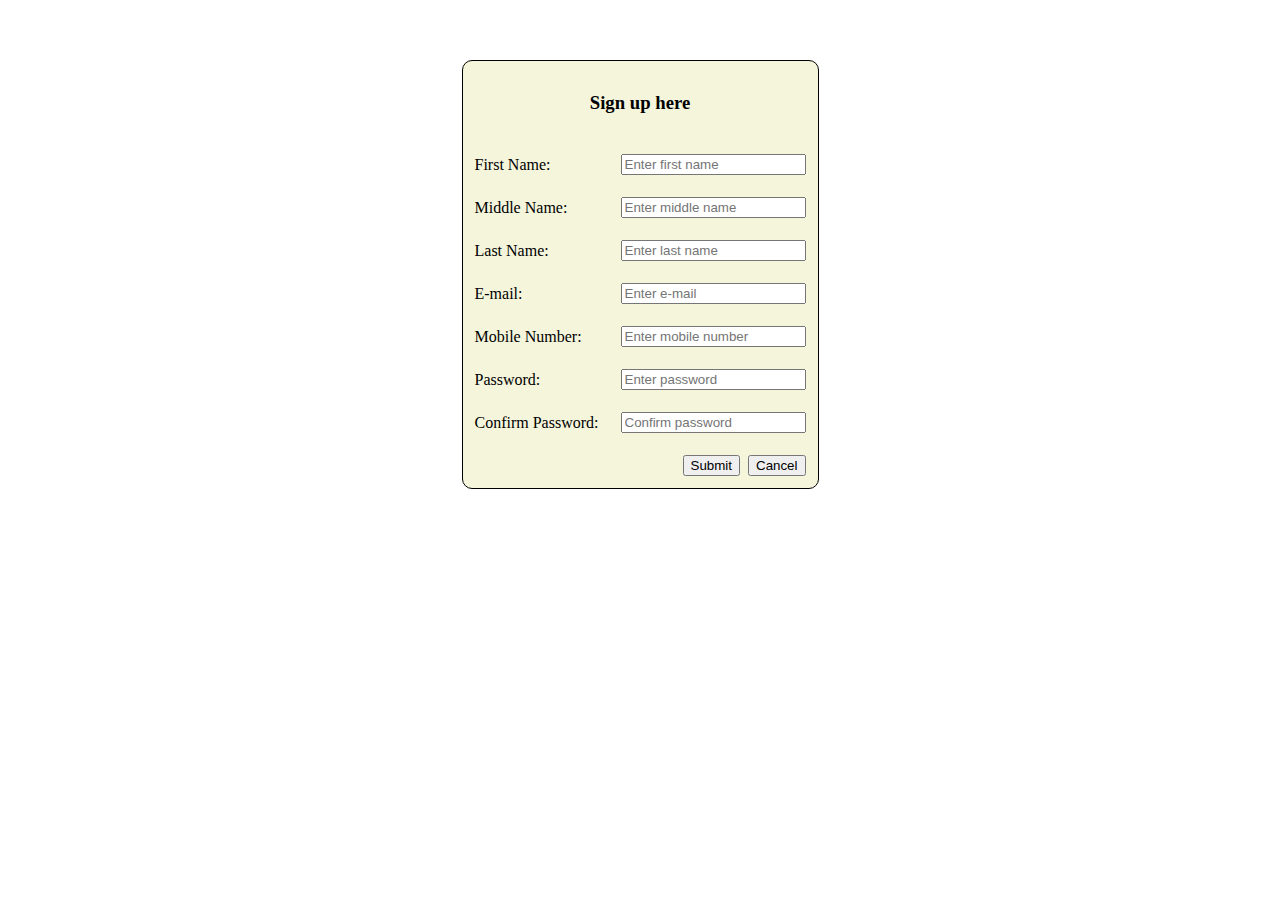
<file: Signup.html>
<!DOCTYPE html>
<html lang="en">
<head>
    <!--<meta charset="UTF-8">
    <meta http-equiv="X-UA-Compatible" content="IE=edge">
    <meta name="viewport" content="width=device-width, initial-scale=1.0">-->
    <title>Sign Up page</title>
    <style>
        table{
            margin-top: 60px;
            border: 1px solid black;
            border-radius: 10px;
            background-color: beige;
        }
    </style>
</head>
<body>
    <form action="">
        <table align="center" cellpadding="10">
            <tr>
                <td colspan="2" align="center"><h3>Sign up here</h3></td>
            </tr>
            <tr>
                <td>First Name: </td>
                <td><input type="text" name="firstname" class="fname" placeholder="Enter first name" required></td>
            </tr>
            <tr>
                <td>Middle Name: </td>
                <td><input type="text" name="middlename" class="mname" placeholder="Enter middle name"></td>
            </tr>
            <tr>
                <td>Last Name: </td>
                <td><input type="text" name="middlename" class="mname" placeholder="Enter last name" required></td>
            </tr>
            <tr>
                <td>E-mail: </td>
                <td><input type="email" name="email" class="mail" placeholder="Enter e-mail"></td>
            </tr>
            <tr>
                <td>Mobile Number: </td>
                <td><input type="number" name="mnumber" class="mnum" placeholder="Enter mobile number" required></td>
            </tr>
            <tr>
                <td>Password: </td>
                <td><input type="password" class="password" placeholder="Enter password"></td>
            </tr>
            <tr>
                <td>Confirm Password: </td>
                <td><input type="password" class="password1" placeholder="Confirm password"></td>
            </tr>
            <tr>
                <td colspan="2" align="right"><input type="submit" value="Submit">&nbsp;&nbsp;<input type="reset" value="Cancel"></td>
            </tr>
        </table>
    </form>
</body>
</html>
</file>
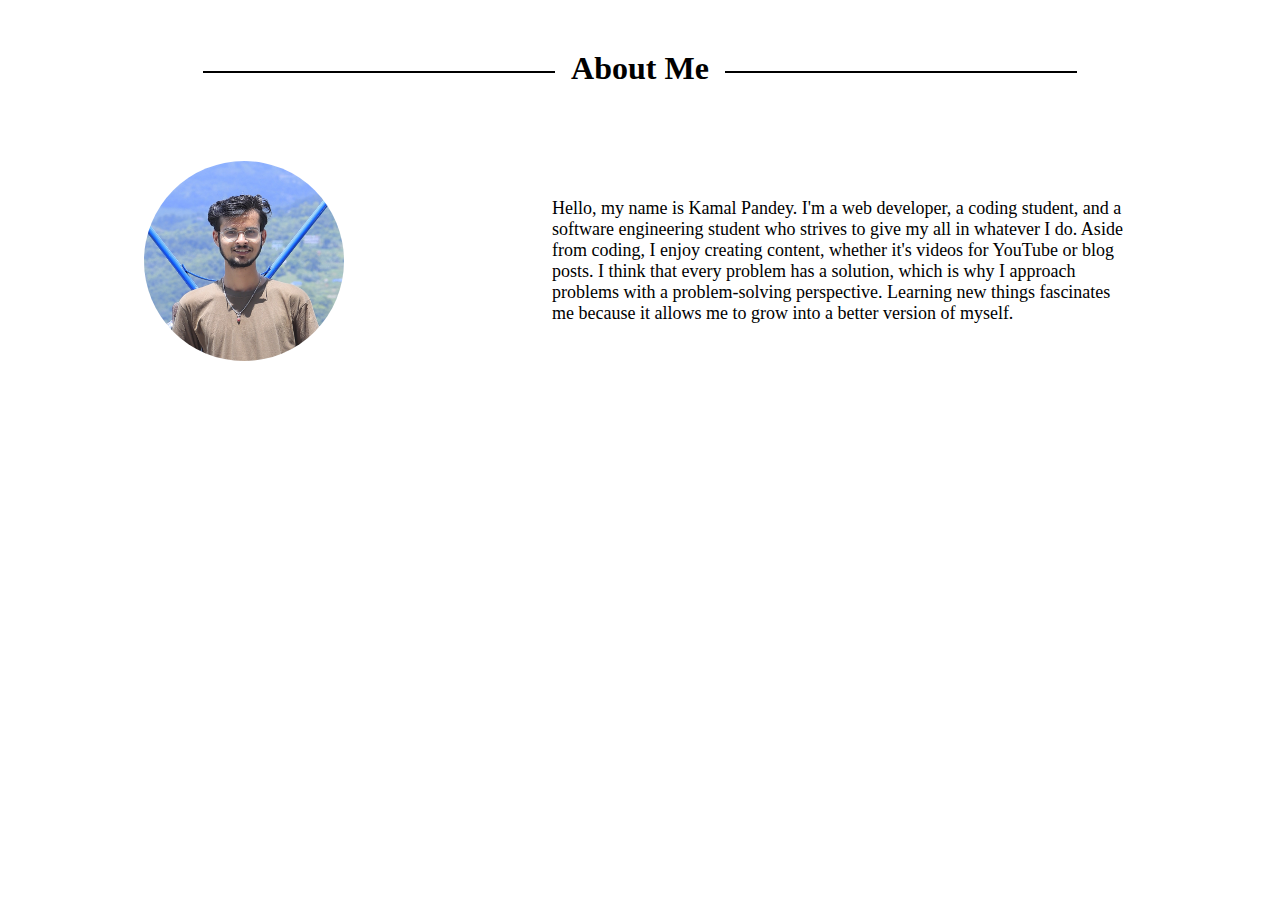
<file: components/About/About.html>
<!DOCTYPE html>
<html lang="en">
<head>
    <meta charset="UTF-8">
    <meta http-equiv="X-UA-Compatible" content="IE=edge">
    <meta name="viewport" content="width=device-width, initial-scale=1.0">
    <link rel="stylesheet" href="about.css">
    <title>About Me</title>
</head>
<body>
    <div class="container">
        <div class="about">
            <h3  class="about_me"><span>About Me</span></h3>
            <hr/>
        </div>
        <div class="about_content">
            <img src="../Kamalpandey.jpg" alt="about me image" class="about_img" height="200px" width="200px">
            <div class="about_text">
                <span>
                    Hello, my name is Kamal Pandey. I'm a web developer, a coding
            student, and a software engineering student who strives to give my
            all in whatever I do. Aside from coding, I enjoy creating content,
            whether it's videos for YouTube or blog posts. I think that every
            problem has a solution, which is why I approach problems with a
            problem-solving perspective. Learning new things fascinates me
            because it allows me to grow into a better version of myself.
                </span>
            </div>
        </div>
    </div>
</body>
</html>
</file>
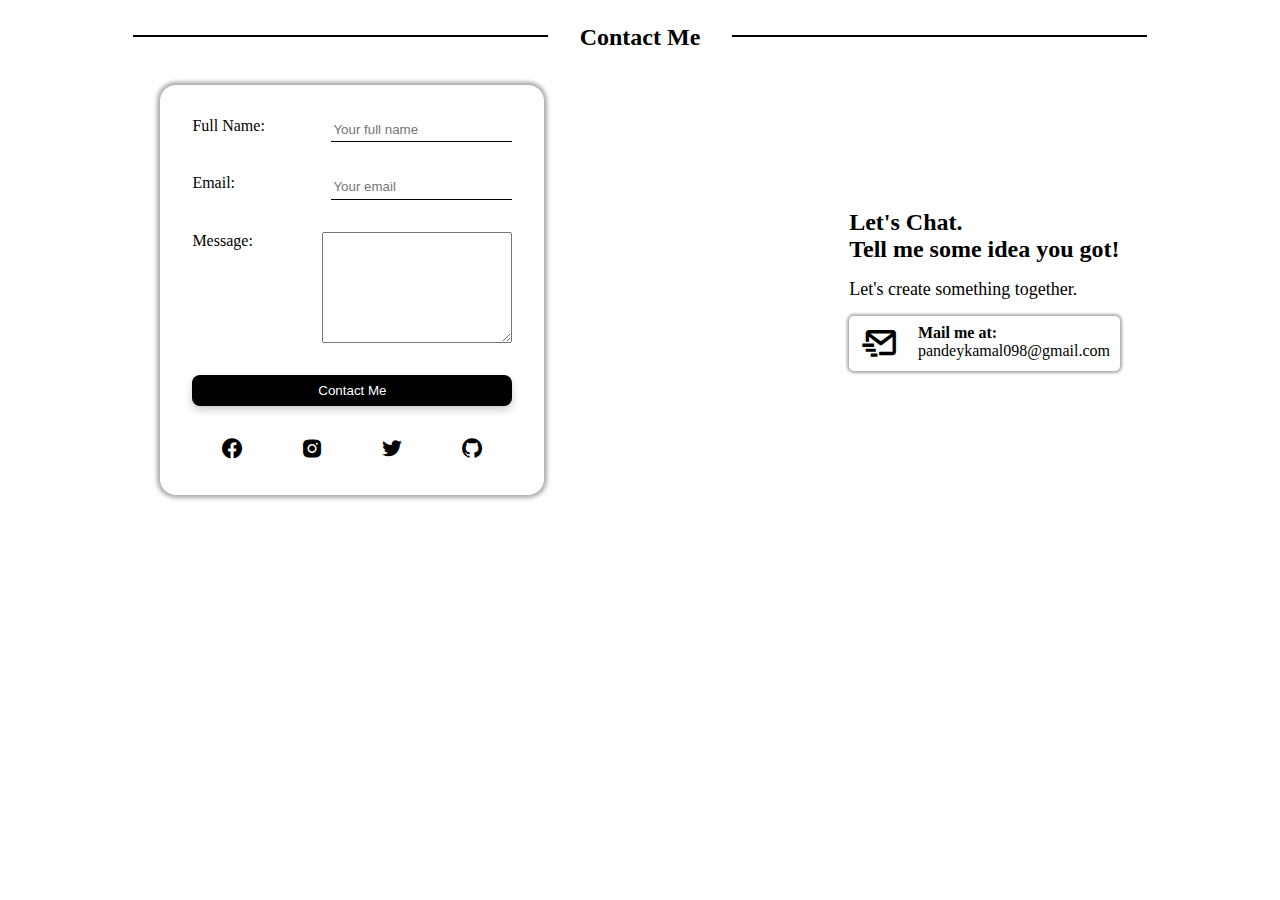
<file: components/Contact/Contact.html>
<!DOCTYPE html>
<html lang="en">
<head>
    <meta charset="UTF-8">
    <meta http-equiv="X-UA-Compatible" content="IE=edge">
    <meta name="viewport" content="width=device-width, initial-scale=1.0">
    <link rel="stylesheet" href="contact.css">
    <link href='https://unpkg.com/boxicons@2.1.4/css/boxicons.min.css' rel='stylesheet'>
    <title>Contact Me</title>
</head>
<body>
    <div class="container_contact">
        <div class="top">
            <h3><span>Contact Me</span></h3>
            <hr/>
        </div>
        <div class="content">
            <div class="form_content">
                <form>
                    <div>
                        <label for="fullname">Full Name: </label>
                        <input class="form_details" id="fullname" type="text" placeholder="Your full name"/>
                    </div>
                    <div>
                        <label for="email">Email: </label>
                        <input class="form_details" type="text" id="email" placeholder="Your email"/>
                    </div>
                    <div>
                        <label for="message">Message: </label>
                        <textarea name="message" id="message" cols="21" rows="7"></textarea>
                    </div>
                    <div>
                        <button class="contact_button">Contact Me</button>
                    </div>
                </form>
                <div class="social_links">
                    <a href="https://www.facebook.com/kamal.pandey03/"><i class='bx bxl-facebook-circle'></i></a>
                    <a href="https://www.instagram.com/kamalpandey_03/"><i class='bx bxl-instagram-alt'></i></a>
                    <a href="https://twitter.com/kamalpandey03"><i class='bx bxl-twitter' ></i></a>
                    <a href="https://github.com/Kamal-pandey03"><i class='bx bxl-github' ></i></a>
                </div>
            </div>
            <div class="text_content">
                <div class="text_heading">
                    <span>Let's Chat. <br/> Tell me some idea you got!</span>
                </div>
                <div class="text_description">
                    <span>Let's create something together.</span>
                </div>
                <div class="text_mail">
                    <div class="mail_icon">
                        <i class='bx bx-mail-send'></i>
                    </div>
                    <div class="mail_text">
                        <span class="mail_heading">Mail me at: </span>
                        <span class="mail_description">pandeykamal098@gmail.com</span>
                    </div>
                </div>
            </div>
        </div>
    </div>
</body>
</html>
</file>
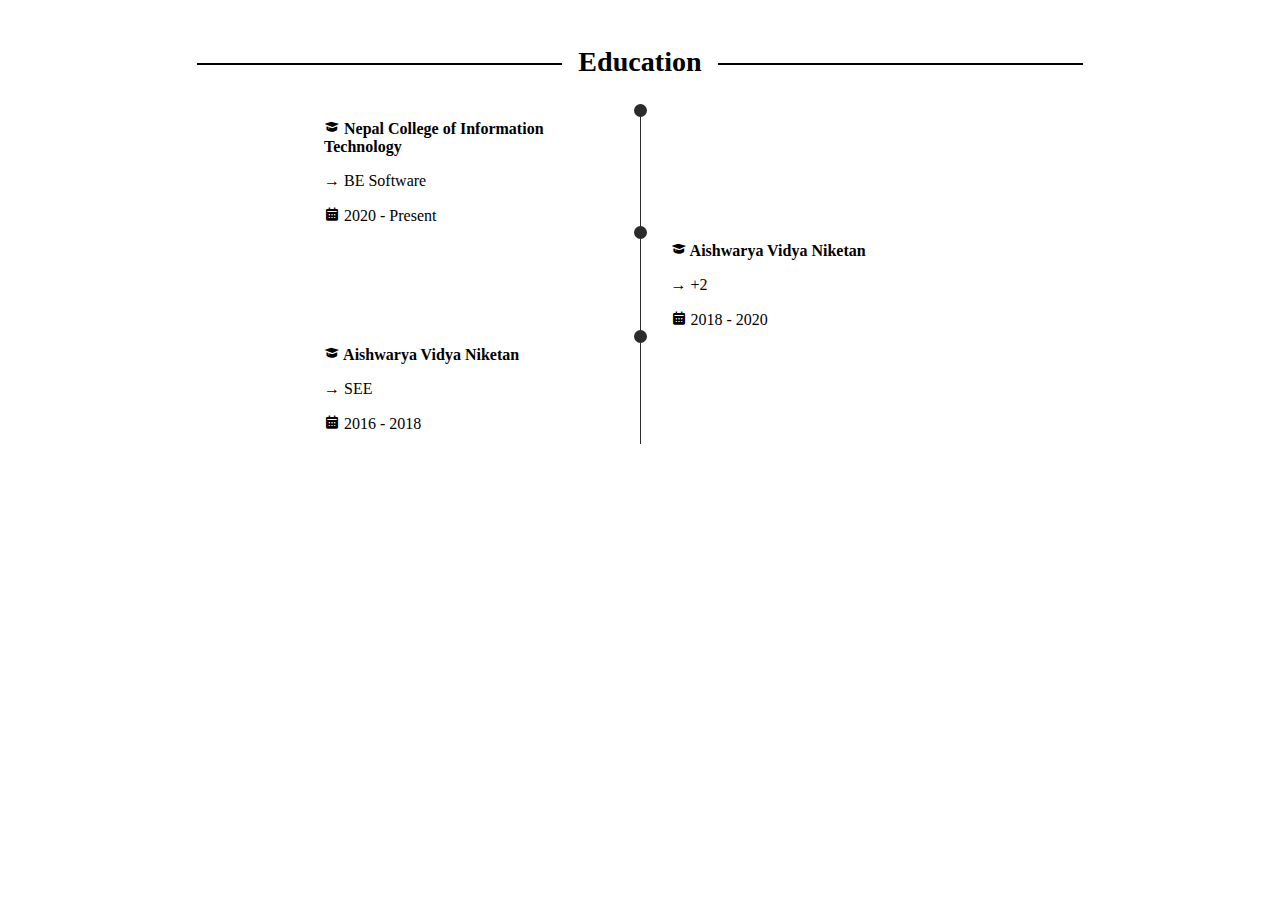
<file: components/Education/Education.html>
<!DOCTYPE html>
<html lang="en">
  <head>
    <meta charset="UTF-8" />
    <meta http-equiv="X-UA-Compatible" content="IE=edge" />
    <meta name="viewport" content="width=device-width, initial-scale=1.0" />
    <link rel="stylesheet" href="edu.css" />
    <link
      href="https://unpkg.com/boxicons@2.1.4/css/boxicons.min.css"
      rel="stylesheet"
    />
    <title>Education</title>
  </head>
  <body>
    <div class="container">
      <div class="education_text">
        <h3><span>Education</span></h3>
        <hr />
      </div>
      <div class="education_details">
        <div class="education_data">
          <div>
            <h3 class="education_title">
              <i class="bx bxs-graduation"></i> Nepal College of Information
              Technology
            </h3>
            <span class="education_subtitle"> &rarr; BE Software</span>
            <div class="education_calender">
              <i class="bx bxs-calendar"></i> 2020 - Present
            </div>
          </div>
          <div class="decoration">
            <span class="circle"></span>
            <span class="line"></span>
          </div>
        </div>
        <div class="education_data">
          <div class="addition"></div>
          <div class="decoration">
            <span class="circle"></span>
            <span class="line"></span>
          </div>
          <div>
            <h3 class="education_title">
              <i class="bx bxs-graduation"></i> Aishwarya Vidya Niketan
            </h3>
            <span class="education_subtitle"> &rarr; +2</span>
            <div class="education_calender">
              <i class="bx bxs-calendar"></i> 2018 - 2020
            </div>
          </div>
        </div>
        <div class="education_data">
          <div>
            <h3 class="education_title">
              <i class="bx bxs-graduation"></i> Aishwarya Vidya Niketan
            </h3>
            <span class="education_subtitle"> &rarr; SEE</span>
            <div class="education_calender">
              <i class="bx bxs-calendar"></i> 2016 - 2018
            </div>
          </div>
          <div class="decoration">
            <span class="circle"></span>
            <span class="line"></span>
          </div>
        </div>
      </div>
    </div>
  </body>
</html>
</file>
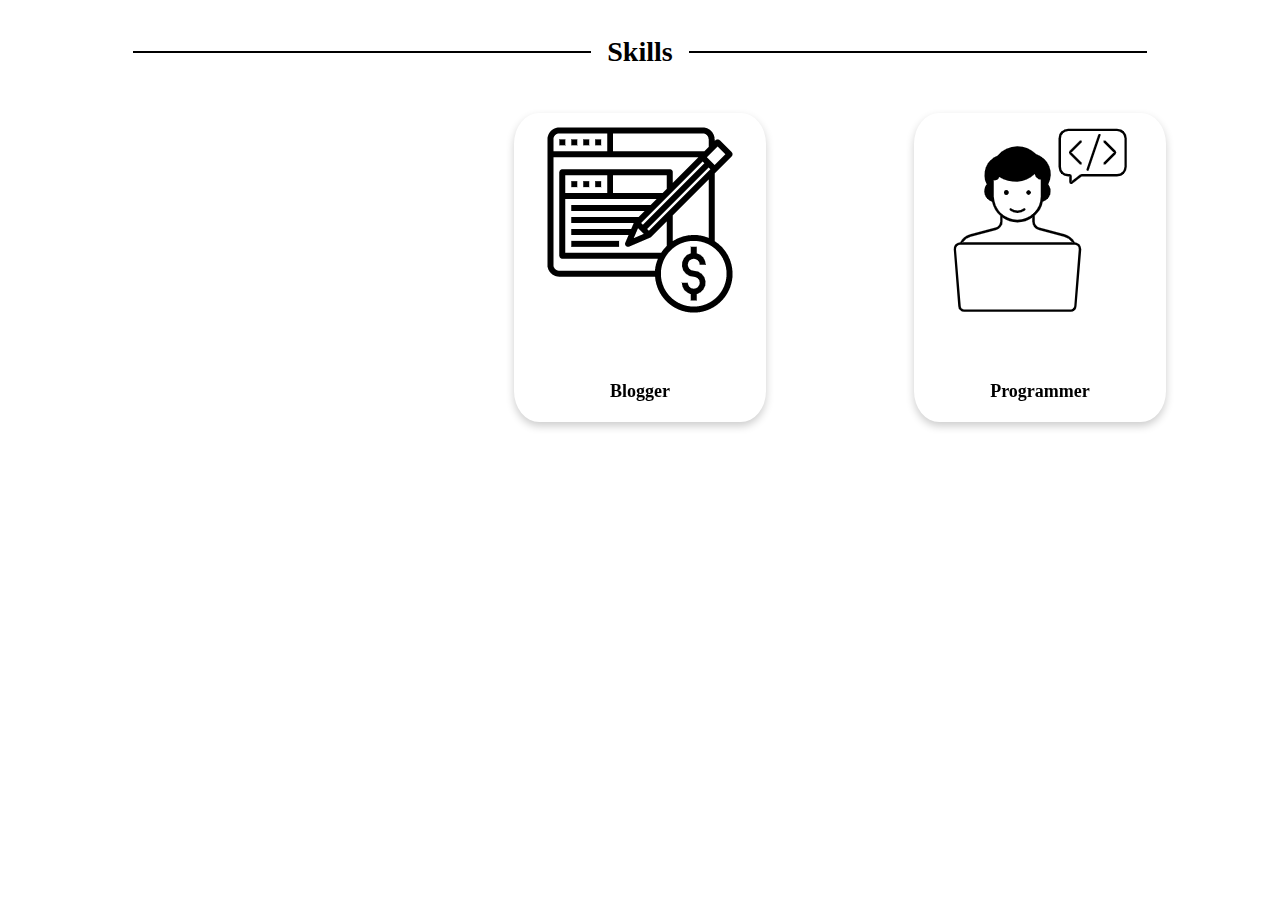
<file: components/Skills/Skill.html>
<!DOCTYPE html>
<html lang="en">
  <head>
    <meta charset="UTF-8" />
    <meta http-equiv="X-UA-Compatible" content="IE=edge" />
    <meta name="viewport" content="width=device-width, initial-scale=1.0" />
    <title>Skills</title>
    <link rel="stylesheet" href="skill.css" />
  </head>
  <body>
    <div class="container">
      <div class="skill_text">
        <h3><span>Skills</span></h3>
        <hr />
      </div>
      <div class="skills">
        <div class="skill_list hidden">
          <div>
            <img
              class="img"
              src="Content writer.png"
              alt="content creator writer"
            />
          </div>
          <div class="image_content">
            <h4>Content Writer</h4>
          </div>
        </div>
        <div class="skill_list hidden">
          <div>
            <img class="img" src="Blogger.png" alt="blogger" />
          </div>
          <div class="image_content">
            <h4>Blogger</h4>
          </div>
        </div>
        <div class="skill_list hidden">
          <div>
            <img class="img" src="Programmer.png" alt="programmer" />
          </div>
          <div class="image_content">
            <h4>Programmer</h4>
          </div>
        </div>
      </div>
    </div>
    <script>
      const observer = new IntersectionObserver(
        (entries) => {
          entries.forEach((entry) => {
            console.log(entry);
            entry.target.classList.toggle("show", entry.isIntersecting);
            // if (entry.isIntersecting) {
            //  observer.unobserve(entry.target);
            // }
            // if (entry.isIntersecting) {
            //   entry.target.classList.add("show");
            // } else {
            //   entry.target.classList.remove("show");
            // }
          });
        },
        { threshold: 0.5 }
      );
      const hiddenElements = document.querySelectorAll(".hidden");
      hiddenElements.forEach((el) => observer.observe(el));
    </script>
  </body>
</html>
</file>
<file: components/About/about.css>
.container{
    display: grid;
    row-gap: 2rem;
}
.about_me{
    text-align: center;
    font-size: xx-large;
    padding: 10px 0px;
}
.about_me span{
    padding-right: 1rem;
    padding-left: 1rem;
    background-color: white;
}
hr{
    width: 69%;
    border: 1px solid black;
    margin-top: -3.6rem;
}
.about_content{
    margin: 3rem;
    display: flex;
    justify-content: space-around;
    align-items: center;
    column-gap: 2rem;
}
.about_text{
    width: 50%;
    font-size: large;
    font-weight: 300;
}
.about_img{
    border-radius: 50%;
}

/*------------------BreakPoints------------------*/
@media screen and (max-width: 992px) {
    .about_text{
        font-size: large;
        font-weight: 300;
    }

}
@media screen and (max-width:720px) {
    .about_content{
        display: flex;
        flex-direction: column;
        align-items: center;
        gap: 2rem;
    }
    .about_text{
        width: 100%;
    }
    .about_me{
        font-size: x-large;
    }
    hr{
        margin-top: -3rem;
    }
}
@media screen and (max-width:560px) {
    .about_me{
        font-size: larger;
    }
    .about_text{
        font-size: medium;
    }
    hr{
        margin-top: -2.6rem;
    }
}
@media screen and (max-width:430px) {
    .about_img{
        height: 150px;
        width: 150px;
    }
    .about_text{
        font-size: medium;
    }

}
</file>
<file: components/Contact/contact.css>
.top h3 {
  font-size: x-large;
  text-align: center;
}
.top span {
  padding: 1rem 2rem;
  background-color: white;
}
hr {
  border: 1px solid black;
  width: 80%;
  margin-top: -2.5rem;
}
.content {
  margin-top: 3rem;
  display: flex;
  justify-content: space-around;
  align-items: center;
}
.form_content {
  padding: 2rem;
  border-radius: 1rem;
  box-shadow: 0px 0px 4px 3px rgb(170, 170, 170);
}
.form_content form {
  height: 18rem;
  width: 20rem;
  display: flex;
  flex-direction: column;
  row-gap: 2rem;
}
.form_content form div {
  display: flex;
  flex-direction: row;
  justify-content: space-between;
}
.contact_button {
  padding: 0.5rem;
  width: 100%;
  border: none;
  color: white;
  background-color: black;
  border-radius: 8px;
  box-shadow: 0 4px 8px 0 rgba(0, 0, 0, 0.2);
  cursor: pointer;
}
.form_details {
  height: 1.4rem;
  border: none;
  border-bottom: 1px solid black;
}
.social_links {
  margin-top: 2rem;
  display: flex;
  justify-content: space-around;
}
.social_links i {
  cursor: pointer;
  font-size: x-large;
  color: black;
}

/*-------Text content CSS----------*/
.text_content {
  display: grid;
  grid-template-columns: repeat(1, 1fr);
  row-gap: 1rem;
}
.text_heading{
  font-size: x-large;
  font-weight: bold;
}
.text_description {
  font-size: large;
}
.text_mail {
  display: flex;
  justify-content: space-around;
  padding-top: 8px;
  border-radius: 5px;
  box-shadow: 0 0 3px 2px rgb(170, 170, 170);
}
.mail_text {
  display: flex;
  flex-direction: column;
}
.mail_icon {
  font-size: 2.5rem;
}
.mail_heading {
  font-weight: bold;
}

/*-----BREAKDOWNS-----*/
@media screen and (max-width: 880px) {
  .content {
    flex-direction: column;
    row-gap: 3rem;
  }
}
@media screen and (max-width: 675px) {
  .form_content form {
    height: 18rem;
    width: 17rem;
  }
}
@media screen and (max-width:530px) {
    .form_content form {
        height: 23rem;
        width: 14rem;
      }
    .form_content form div{
        display: flex;
        flex-direction: column;
        row-gap: 0.6rem;
    }
    .text_heading{
        font-size: large;
    }
    .text_description{
        font-size: medium;
    }
    .text_mail{
        padding: 0 5px;
        padding-top: 5px;
        column-gap: 1rem;
    }
}
</file>
<file: components/Education/edu.css>
.education_text {
  text-align: center;
  padding: 10px 0px;
  font-size: x-large;
}
.education_text span {
  padding-left: 1rem;
  padding-right: 1rem;
  background-color: white;
}
hr {
  width: 70%;
  border: 1px solid black;
  margin-top: -2.7rem;
}
.education_details {
  margin-top: 1rem;
  display: grid;
  grid-template-columns: 0.5fr;
  justify-content: center;
}
.education_data {
  display: grid;
  grid-template-columns: 1fr max-content 1fr;
  column-gap: 1.5rem;
}
.circle {
  display: inline-block;
  width: 13px;
  height: 13px;
  background-color: rgb(43, 43, 43);
  border-radius: 50%;
}
.line {
  display: block;
  width: 1px;
  height: 100%;
  background-color: rgb(43, 43, 43);
  transform: translate(6px, -7px);
}
.education_title {
  font-size: medium;
  font-weight: medium;
}
.education_subtitle {
  display: inline-block;
  font-size: medium;
  margin-bottom: 1rem;
}

/*----------BREAKPOINTS----------*/
@media screen and (max-width: 768px) {
  .decoration {
    display: none;
  }
  .addition {
    display: none;
  }
  .education_details {
    display: grid;
    place-items: center;
    row-gap: 2rem;
  }
  .education_data {
    display: grid;
    grid-template-columns: repeat(1, 1fr);
    place-items: center;
    align-content: center;
    justify-content: center;
    height: 15rem;
    width: 20rem;
    box-shadow: 0 4px 8px 0 rgba(0, 0, 0, 0.2);
    transition: 0.3s;
  }
  .education_data:hover {
    box-shadow: 0 8px 16px 0 rgba(0, 0, 0, 0.2);
  }
  .education_text {
    font-size: large;
    font-weight: bold;
    margin-bottom: 2rem;
  }
  hr {
    width: 70%;
    border: 1px solid black;
    margin-top: -2.2rem;
  }
}
@media screen and (max-width: 576px) {
  .education_data {
    height: 14rem;
    width: 16rem;
  }
}
</file>
<file: components/Skills/skill.css>
.container {
  display: flex;
  flex-direction: column;
}
.skill_text {
  text-align: center;
  font-size: x-large;
  margin-bottom: 1rem;
}
.skill_text span {
  background-color: white;
  padding-left: 1rem;
  padding-right: 1rem;
}
hr {
  width: 80%;
  border: 1px solid black;
  margin-top: -2.8rem;
}
.skills {
  display: flex;
  justify-content: space-around;
  align-items: center;
  margin: 2rem;
}
.hidden {
  opacity: 0;
  filter: blur(5px);
  transform: translateX(-100%);
  transition: all 2s;
}
.show {
  opacity: 1;
  filter: blur(0);
  transform: translateX(0);
}
.skill_list:nth-child(2) {
  transition-delay: 200ms;
}
.skill_list:nth-child(3) {
  transition-delay: 400ms;
}
.skill_list {
  display: flex;
  flex-direction: column;
  justify-content: space-between;
  align-items: center;
  box-shadow: 0 4px 8px 0 rgba(0, 0, 0, 0.2);
  transition: 0.3;
  height: 296px;
  width: 240px;
  padding: 0.4rem;
  border-radius: 10%;
}
.image_content{
  font-size: large;
  height: 20%;
}
.skill_list:hover{
  box-shadow: 0 8px 16px 0 rgba(0, 0, 0, 0.4);
}

/*--------------BREAKPOINTS-------------*/
@media screen and (max-width:1100px) {
  .skill_list{
    height: 256px;
    width: 200px;
  }
  
}
@media screen and (max-width:992px) {
  .skill_list{
  height: 224px;
  width: 168px;
  }
  .img{
    height: 100%;
    width: 100%;
  }
  .skill_text {
    font-size: larger;
  }
  hr{
    margin-top: -2.4rem;
  }
}
@media screen and (max-width: 768px) {
  .skills{
    display: flex;
    flex-direction: column;
    row-gap: 3rem;
    align-items: center;
  }
  .skill_list{
    height: 276px;
    width: 250px;
  }
  .image_content{
    font-size: large;
    height: 20%;
  }
}
@media screen and (max-width:576px) {
  .skill_list{
    height: 240px;
    width: 190px;
    }
    .img{
      height: 100%;
      width: 100%;
    }
}
@media screen and (max-width:400px) {
  .skill_list{
    height: 200px;
    width: 150px;
    }
}
</file>
